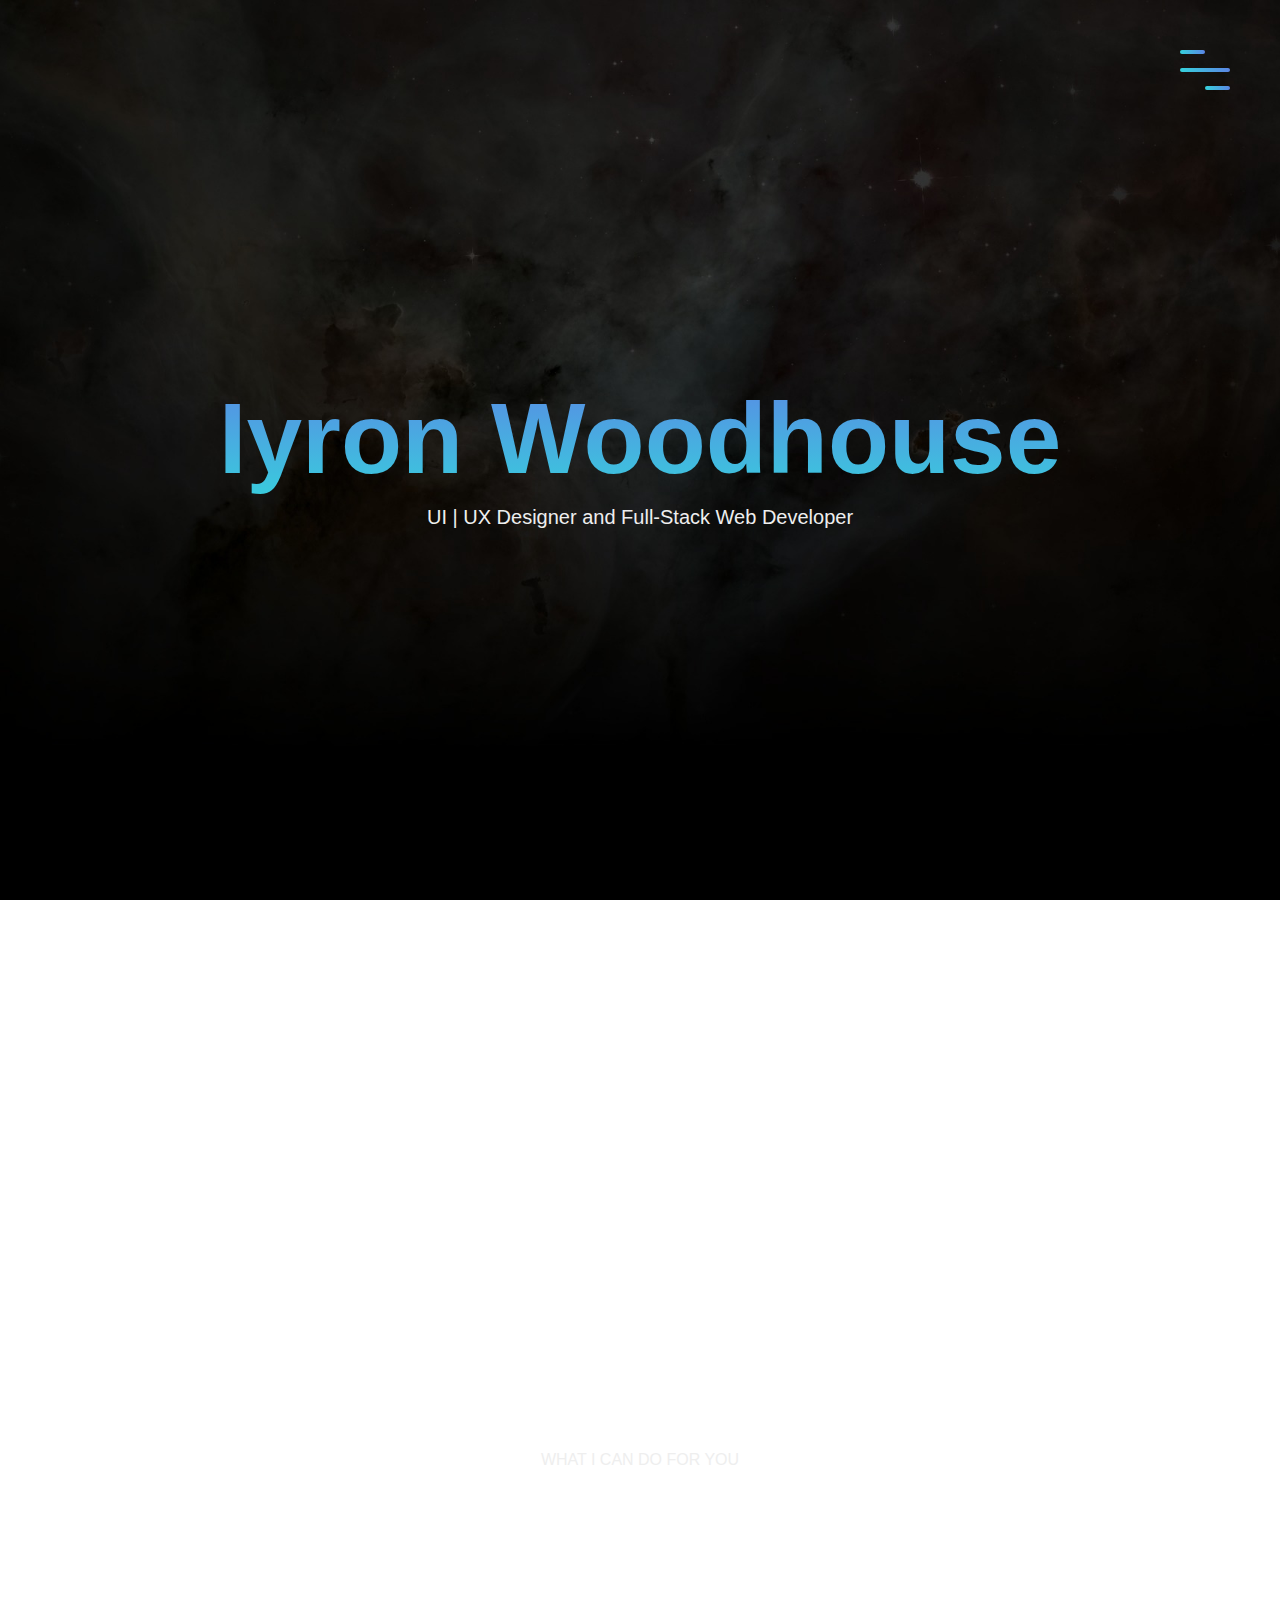
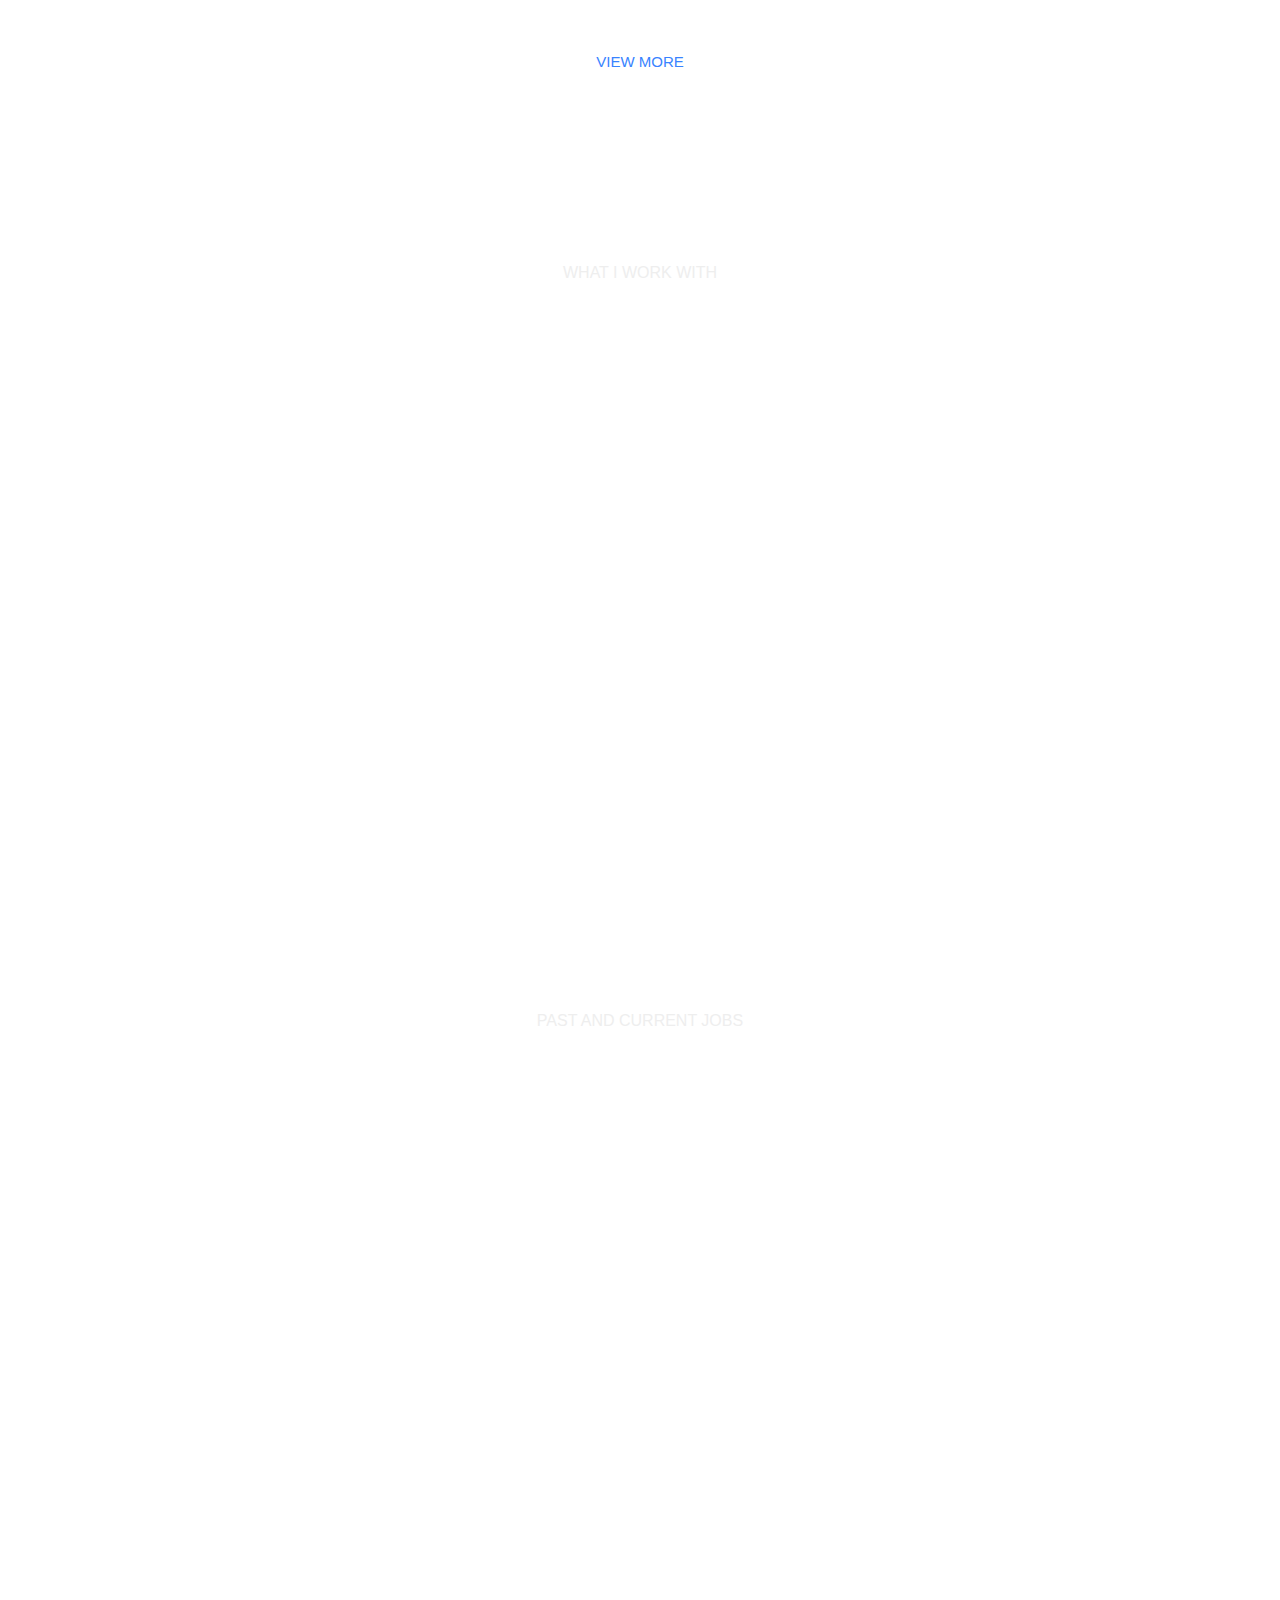
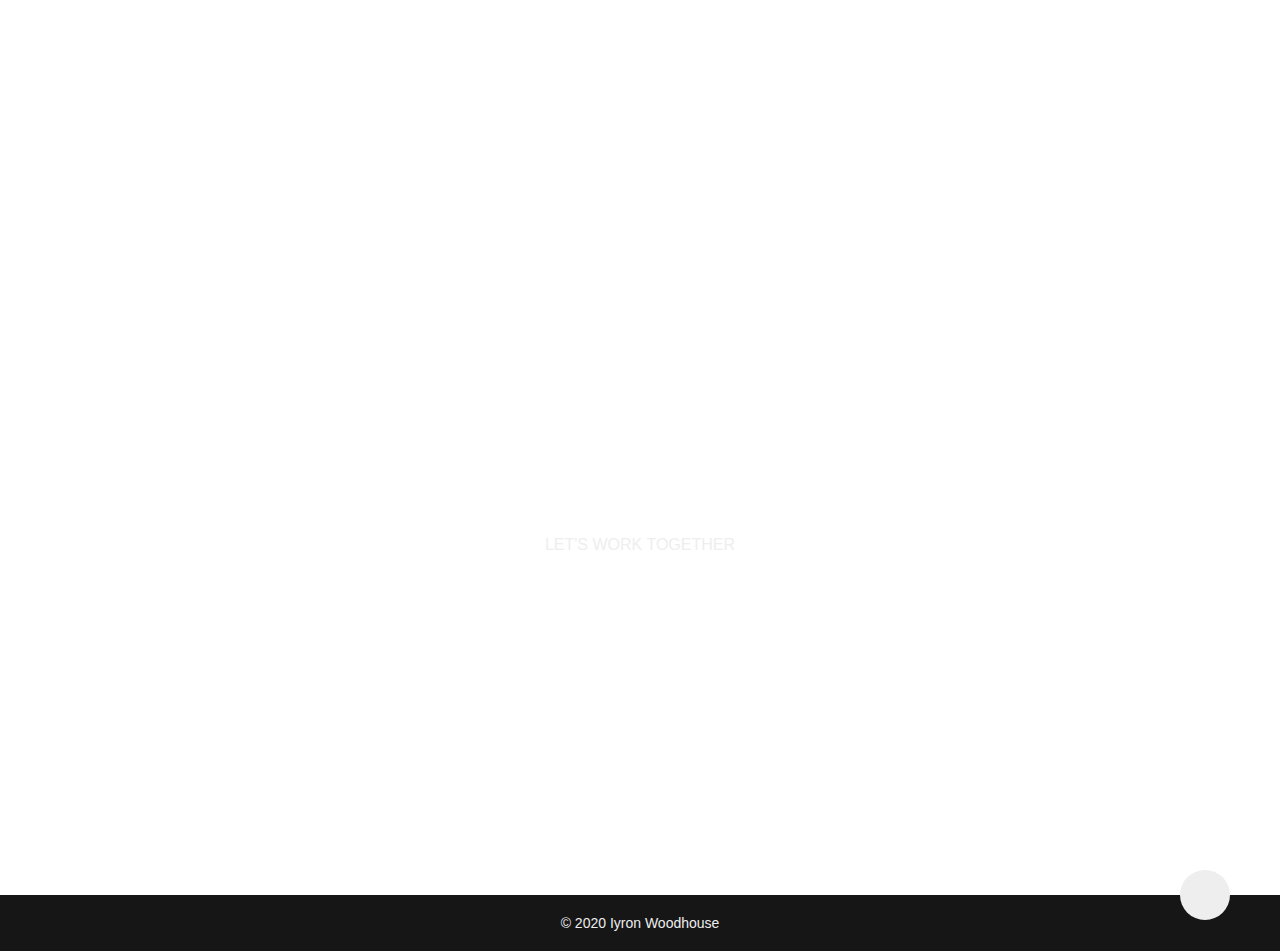
<file: index.html>
<!DOCTYPE html>
<html lang="en">
  <head>
    <meta charset="UTF-8">
    <meta name="viewport" content="width=device-width, initial-scale=1">
    <title>Iyron Woodhouse Portfolio</title>
    <link rel="icon" type="image/png" href="./images/favicon.ico">
    <link rel="stylesheet" href="https://unpkg.com/aos@next/dist/aos.css" />
    <link rel="stylesheet" href="https://use.fontawesome.com/releases/v5.7.2/css/all.css" integrity="sha384-fnmOCqbTlWIlj8LyTjo7mOUStjsKC4pOpQbqyi7RrhN7udi9RwhKkMHpvLbHG9Sr" crossorigin="anonymous">
    <link rel="stylesheet" href="main.css">
    <link href="https://fonts.googleapis.com/css?family=Indie+Flower&display=swap" rel="stylesheet">
  </head>

  <body>

    <header>
      <div class="navigationBar" id="navigationBar">
        <div class="menu-toggler">
          <div class="bar half start"></div>
          <div class="bar"></div>
          <div class="bar half end"></div>
        </div>
        <nav class="top-nav">
          <ul class="nav-list">
            <li>
              <a href="index.html" class="nav-link">Home</a>
            </li>
            <li>
              <a href="#about" class="nav-link">About</a>
            </li>
            <li>
              <a href="#services" class="nav-link">Services</a>
            </li>
            <li>
              <a href="#portfolio" class="nav-link">Portfolio</a>
            </li>
            <li>
              <a href="#skills" class="nav-link">Skills</a>
            </li>
            <li>
              <a href="#experience" class="nav-link">Experience</a>
            </li>
            <li>
              <a href="#contact" class="nav-link">Contact</a>
            </li>
          </ul>
        </nav>
      </div>
      <div class="landing-text">
        <h1>Iyron Woodhouse</h1>
        <h6>UI | UX Designer and Full-Stack Web Developer</h6>
      </div>
    </header>

    <section class="about" id="about">
      <div class="container">
        <div class="profile-img" data-aos="fade-right" data-aos-delay="100">
          <img src="images/profile-img.jpg" alt="profile">
        </div>
        <div class="about-details" data-aos="fade-left" data-aos-delay="300">
          <div class="about-heading">
            <h1>About</h1>
            <h6>Myself</h6>
          </div>
          <p>I'm a web developer from England, living in California. I have a passion for creating web apps. <br> <br>
            As a web developer, I love using my obsessive attention to detail, my deep passion for problem solving, and my mission-driven work ethic to achieve the impossible.</p>
          <div class="social-media">
            <ul class="nav-list">
              <li>
                <a href="https://www.linkedin.com/in/iyron-woodhouse-49973b122/" class="icon-link" target="_blank" rel="noopener noreferrer">
                  <i class="fab fa-linkedin" aria-hidden="true"></i>
                </a>
              </li>
              <li>
                <a href="https://github.com/W00DH0USE" class="icon-link" target="_blank" rel="noopener noreferrer">
                  <i class="fab fa-github-square"></i>
                </a>
              </li>
            </ul>
          </div>
        </div>
      </div>
    </section>

    <section class="services" id="services">
      <div class="container">
        <div class="section-heading">
          <h1>Services</h1>
          <h6>What I can do for you</h6>
        </div>
        <div class="my-skills">
          <!-- SKILL 1 -->
          <div class="skill" data-aos="fade-in" data-aos-delay="200">
            <div class="icon-container">
              <i class="fas fa-layer-group"></i>
            </div>
            <h1>Web Design</h1>
            <p>Skilled in planning a web design project from start to finish, designing a friendly user experience, creating a gorgeous web design everyone will love!</p>
          </div>
          <!-- SKILL 2 -->
          <div class="skill" data-aos="fade-in" data-aos-delay="500">
            <div class="icon-container">
              <i class="fas fa-code"></i>
            </div>
            <h1>Web Development</h1>
            <p>A digital artisan highly skilled in JavaScript and React to transform static website designs into rich, interactive, multimedia web experiences.</p>
          </div>
          <!-- SKILL 3 -->
          <div class="skill" data-aos="fade-in" data-aos-delay="800">
            <div class="icon-container">
              <i class="fas fa-chart-bar"></i>
            </div>
            <h1>Digital Marketing</h1>
            <p>Creating online campaigns that speak to target audiences using: Search Engine Optimization (SEO), social media, content and marketing.</p>
          </div>
        </div>
      </div>
    </section>

    <section class="portfolio" id="portfolio">
      <div class="container">
        <div class="section-heading">
          <h1>Portfolio</h1>
          <h6>View some of my recent work</h6>
        </div>
        <!-- PORTFOLIO ITEM 1 -->
        <div class="portfolio-item">
          <div class="portfolio-img has-margin-right" data-aos="fade-right" data-aos-delay="200">
            <img src="images/portfolio-images/Drink-Shared.png" alt="drink-shared">
          </div>
          <div class="portfolio-description" data-aos="fade-left" data-aos-delay="300">
            <h6>Web Development</h6>
            <h1>Drink-Shared</h1>
            <p>Drink-Shared allows people to look up and share drinks recipes. Users will be able to create an account that will give them access to all of the drink recipes, create and share recipes and comment on recipes.
              <br><br>
              SKILLS USED: #HTML #CSS #JavaScript #PostgreSQL #Express #Node.js
            </p>
            <a href="https://github.com/W00DH0USE/Drink-Shared" class="cta" target="_blank" rel="noopener noreferrer">Github Repo</a>
            <a href="https://drink-shared.iyronwoodhouse.now.sh/" class="cta cta-live-link" target="_blank" rel="noopener noreferrer">Live Site</a>
          </div>
        </div>
        <!-- PORTFOLIO ITEM 2 -->
        <div class="portfolio-item">
          <div class="portfolio-description has-margin-right" data-aos="fade-right" data-aos-delay="200">
            <h6>Web Development</h6>
            <h1>D'Oh! Nut Sweet's</h1>
            <p>
              D'Oh! Nut Sweets is a fully responsive mock donut and cakes online store. You can add items to the cart which is fully working and will update the quantity, tax and totals. 
              <br><br>
              SKILLS USED: #HTML #CSS #JavaScript
            </p>
            <a href="https://github.com/W00DH0USE/D-Oh-Nut-Sweets-REACT" class="cta" target="_blank" rel="noopener noreferrer">Github Repo</a>
            <a href="https://dnsweets.now.sh/" class="cta cta-live-link" target="_blank" rel="noopener noreferrer">Live Site</a>
          </div>
          <div class="portfolio-img" data-aos="fade-left" data-aos-delay="300">
            <img src="images/portfolio-images/doh-nut-sweets.png" alt="doh-nut-sweets">
          </div>
        </div>
        <!-- PORTFOLIO ITEM 3 -->
        <div class="portfolio-item">
          <div class="portfolio-img has-margin-right" data-aos="fade-right" data-aos-delay="200">
            <img src="images/portfolio-images/photography-portfolio.png" alt="photography-portfolio">
          </div>
          <div class="portfolio-description" data-aos="fade-left" data-aos-delay="300">
            <h6>Web Development</h6>
            <h1>Photography Portfolio</h1>
            <p>
              I used Bootstrap 4 as well as custom html and css to build a responsive personal portfolio website. Utilized utilities such as the grid system, carousel, animated hover effects, and much more.
              <br><br>
              SKILLS USED: #HTML #CSS #JavaScript #Bootstrap
            </p>
            <a href="https://github.com/W00DH0USE/photography-portfolio-master" class="cta" target="_blank" rel="noopener noreferrer">Github Repo</a>
            <a href="https://w00dh0use.github.io/photography-portfolio-master/" class="cta cta-live-link" target="_blank" rel="noopener noreferrer">Live Site</a>
          </div>
        </div>
        <div class="portfolio-button-container">
          <a href="portfolio.html" class="cta">View More</a>
        </div>
      </div>
    </section>

    <section class="skills" id="skills">
      <div class="container">
        <div class="section-heading">
          <h1>Skills</h1>
          <h6>What I work with</h6>
        </div>
        <div class="my-skills">
          <!-- FRONT END SKILLS -->
          <div class="skill" data-aos="fade-in" data-aos-delay="200">
            <h1>#Frontend</h1>
            <ul class="skills-list">
              <!-- SKILL ITEM -->
              <li class="skill-list-item">
                React
              </li>
              <!-- SKILL ITEM -->
              <li class="skill-list-item">
                JavaScript
              </li>
              <!-- SKILL ITEM -->
              <li class="skill-list-item">
                HTML, CSS
              </li>
              <!-- SKILL ITEM -->
              <li class="skill-list-item">
                jQuery
              </li>
              <!-- SKILL ITEM -->
              <li class="skill-list-item">
                SASS
              </li>
              <!-- SKILL ITEM -->
              <li class="skill-list-item">
                Bootstrap
              </li>
              <!-- SKILL ITEM -->
              <li class="skill-list-item">
                Responsive Web Design
              </li>
              <!-- SKILL ITEM -->
              <li class="skill-list-item">
                Version Control/Git 
              </li>
              <!-- SKILL ITEM -->
              <li class="skill-list-item">
                Testing/Debugging (Jest, Mocha)
              </li>
              <!-- SKILL ITEM -->
              <li class="skill-list-item">
                Browser Developer Tools
              </li>
            </ul>
          </div>
          <!-- BACK END SKILLS -->
          <div class="skill" data-aos="fade-in" data-aos-delay="500">
            <h1>#Backend</h1>
            <ul class="skills-list">
              <!-- SKILL ITEM -->
              <li class="skill-list-item">
                Rest API Design
              </li>
              <!-- SKILL ITEM -->
              <li class="skill-list-item">
                SQL - NoSQL Databases
              </li>
              <!-- SKILL ITEM -->
              <li class="skill-list-item">
                Object Oriented Design
              </li>
              <!-- SKILL ITEM -->
              <li class="skill-list-item">
                Data Modelling
              </li>
              <!-- SKILL ITEM -->
              <li class="skill-list-item">
                CRUD Operations
              </li>
              <!-- SKILL ITEM -->
              <li class="skill-list-item">
                Node.js - Express
              </li>
              <!-- SKILL ITEM -->
              <!-- <li class="skill-list-item">
                PHP
              </li> -->
              <!-- SKILL ITEM -->
              <li class="skill-list-item">
                Authentication / Authorization
              </li>
              <!-- SKILL ITEM -->
              <li class="skill-list-item">
                Algorithms & Data Structures
              </li>
            </ul>
          </div>
          <!-- OTHER SKILLS -->
          <div class="skill" data-aos="fade-in" data-aos-delay="800">
            <h1>#Other</h1>
            <ul class="skills-list">
              <!-- SKILL ITEM -->
              <li class="skill-list-item">
                Figma
              </li>
              <!-- SKILL ITEM -->
              <li class="skill-list-item">
                Adobe XD
              </li>
              <!-- SKILL ITEM -->
              <li class="skill-list-item">
                SEO (Search Engine Optimisation)
              </li>
              <!-- SKILL ITEM -->
              <li class="skill-list-item">
                YouTube Marketing
              </li>
              <!-- SKILL ITEM -->
              <li class="skill-list-item">
                Social Media Marketing
              </li>
              <!-- SKILL ITEM -->
              <li class="skill-list-item">
                Google Analytics
              </li>
              <!-- SKILL ITEM -->
              <li class="skill-list-item">
                Data Analysis
              </li>
              <!-- SKILL ITEM -->
              <li class="skill-list-item">
                Usability Testing
              </li>
              <!-- SKILL ITEM -->
              <li class="skill-list-item">
                User Interface (UI) Design
              </li>
            </ul>
          </div>
        </div>
      </div>
    </section>

    <section class="experience" id="experience">
      <div class="container">
        <div class="section-heading">
          <h1>Work Experience</h1>
          <h6>Past and current jobs</h6>
        </div>
        <div class="timeline" data-aos="fade-down" data-aos-delay="200">
          <ul>
            <!-- WORK EXPERIENCE 1 -->
            <li class="date" data-date="2020 - Present">
              <h1>Listium - full-stack developer</h1>
              <p>
                As a Full-Stack Developer I designed and developed the application across multiple platforms alongside 4 other engineers and developers. 
                In addition to developing, I was heavily involved in the growth-hacking, publishing, influencer marketing and social media.<br> <br>
                TOOLS USED: #React #Node #JavaScript #PostgreSQL #AWS #Google Cloud Platform #Google Analytics #Figma
              </p>
            </li>
            <!-- WORK EXPERIENCE 2 -->
            <li class="date" data-date="2017 - 2019">
              <h1>MIXED MARTIAL ARTS FIGHTER</h1>
              <p>
                As a Phuket Top Team and Compound MMA sponsored fighter, I travelled the world training and fighting for global MMA promotions.
              </p>
            </li>
            <!-- WORK EXPERIENCE 3 -->
            <li class="date" data-date="2016 - 2017">
              <h1>NZQA - RISK CASE BUSINESS ANALYST</h1>
              <p>
                I worked on a team responsible for developing and implementing a large-scale data cleanse of legacy items into a new bespoke database system.
                I collected data from internal systems and external sources, prepared it for analysis. Created effective reports, dashboards and data visualizations, and presented to senior management.
              </p>
            </li>
            <!-- WORK EXPERIENCE 4 -->
            <li class="date" data-date="2015 - 2016">
              <h1>BackPay (EQ Financial) - MANAGING DIRECTOR</h1>
              <p>
                I was responsible for supervising the data migration to a new mySQL database. 
                Ensuring that the technological resources meet the company's short and long-term needs. 
                Creating timelines for the development and deployment of all technological services.
                Optimized the lead generation through the website by implementing a new marketing strategy and reconfiguring the website.
              </p>
            </li>
            <!-- WORK EXPERIENCE 5 -->
            <li class="date" data-date="2009 - 2013">
              <h1>The Letting Bureau - CHIEF OPERATING OFFICER</h1>
              <p>
                As COO of the largest privately own real estate companies in the county in south-east Wales, I handled the day-to-day operations and administration of a business.
                I was promoted to the role after I pitched and project managed the companies rebranding initiative that resulted in becoming No. 1 in the county.
              </p>
            </li>
          </ul>
        </div>
      </div>
    </section>

    <section class="contact" id="contact">
      <div class="container">
        <div class="section-heading">
          <h1>Contact</h1>
          <h6>Let's work together</h6>
        </div>
        <div class="contacts">
          <!-- CONTACT 1 -->
          <div class="contacts-container" data-aos="fade-in" data-aos-delay="200">
            <div class="icon-contacts-container">
              <i class="fas fa-envelope"></i>
            </div>
            <a href="mailto:iyronwoodhouse@gmail.com">Email</a>
          </div>
          <!-- CONTACT 2 -->
          <div class="contacts-container" data-aos="fade-in" data-aos-delay="200">
            <div class="icon-contacts-container">
              <i class="fab fa-linkedin"></i>
            </div>
            <a href="https://www.linkedin.com/in/iyron-woodhouse-49973b122/" class="about-content-link" target="_blank" rel="noopener noreferrer">LinkedIn</a>
          </div>
          <!-- CONTACT 3 -->
          <div class="contacts-container" data-aos="fade-in" data-aos-delay="200">
            <div class="icon-contacts-container">
              <i class="fab fa-github"></i>
            </div>
            <a href="https://github.com/W00DH0USE" class="about-content-link" target="_blank" rel="noopener noreferrer">GitHub</a>
          </div>
        </div>



      </div>
    </section>

    <footer class="copyright">
      <div class="up" id="up">
        <i class="fas fa-chevron-up"></i>
      </div>
      <p>&copy; 2020 Iyron Woodhouse</p>
    </footer>

  </body>
  <script src="https://ajax.googleapis.com/ajax/libs/jquery/3.3.1/jquery.min.js"></script>
  <script src="https://unpkg.com/aos@next/dist/aos.js"></script>
  <script src="main.js"></script>
</html>
</file>
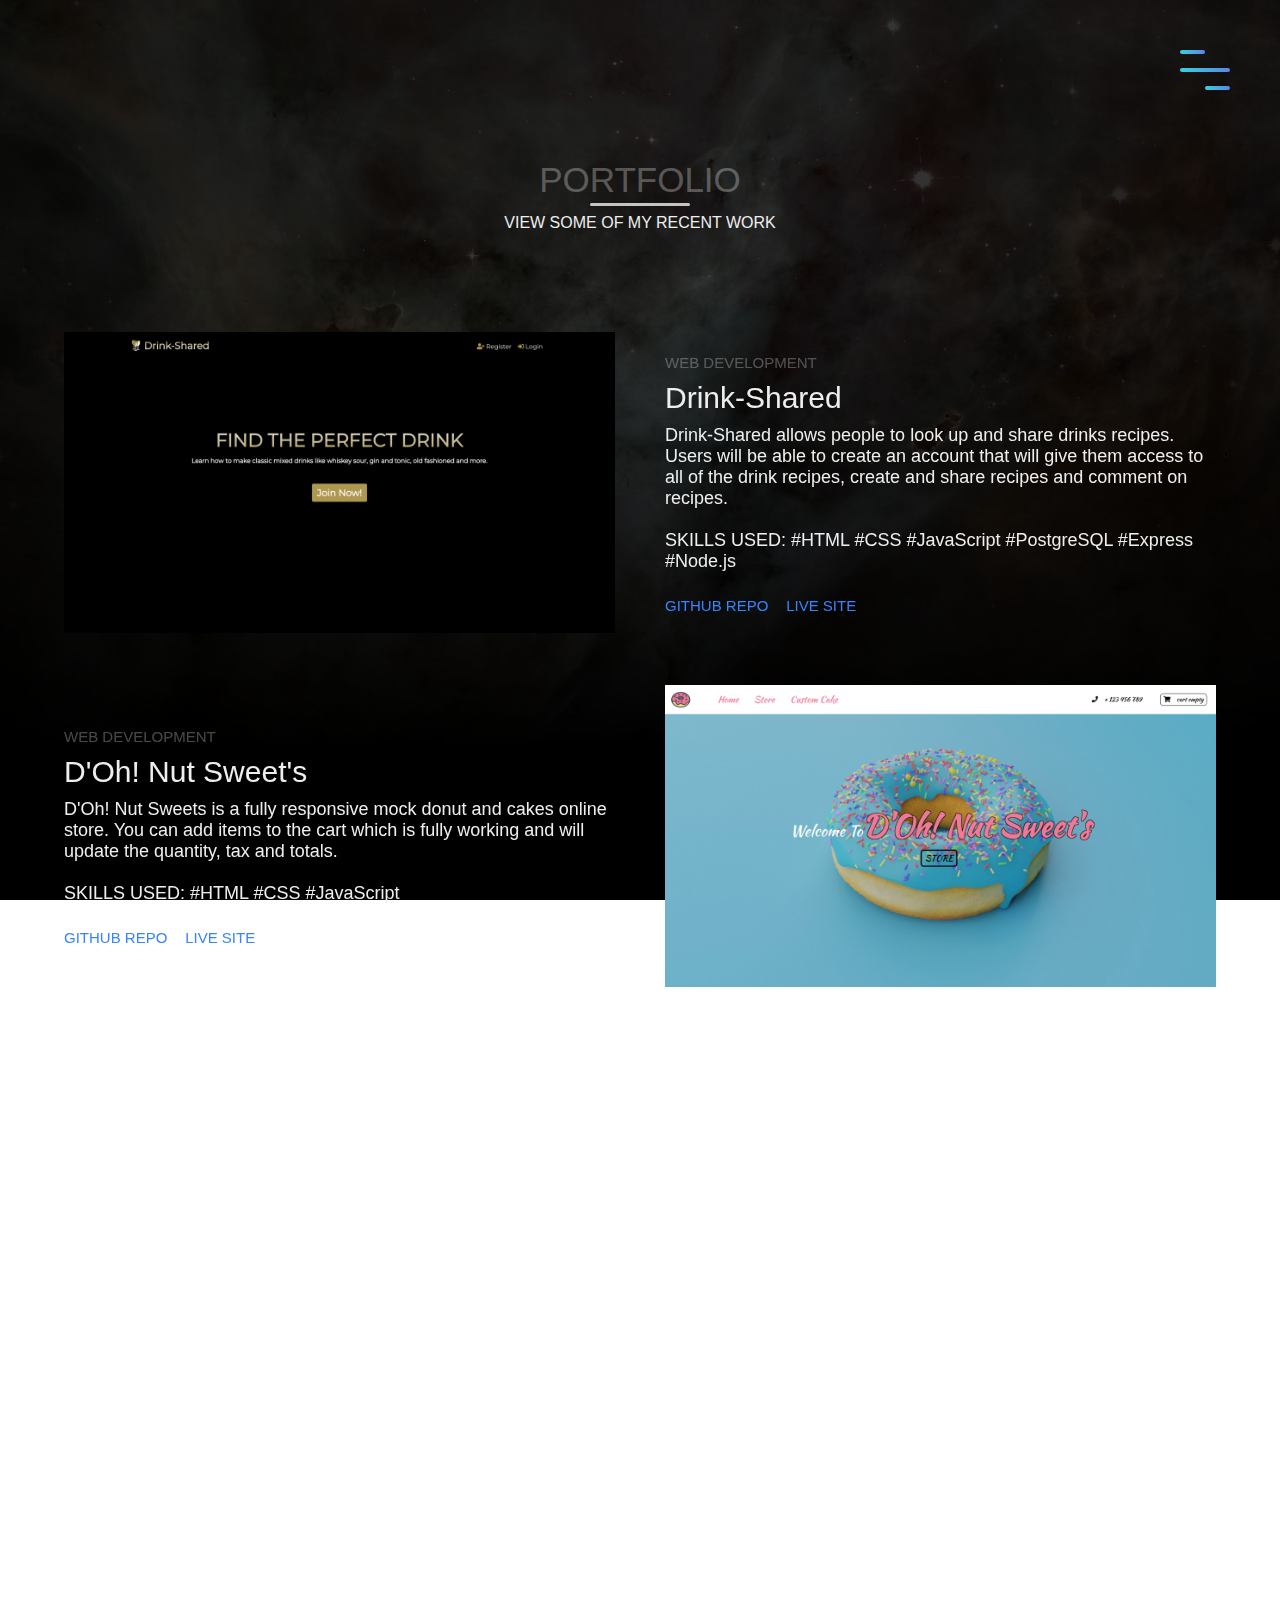
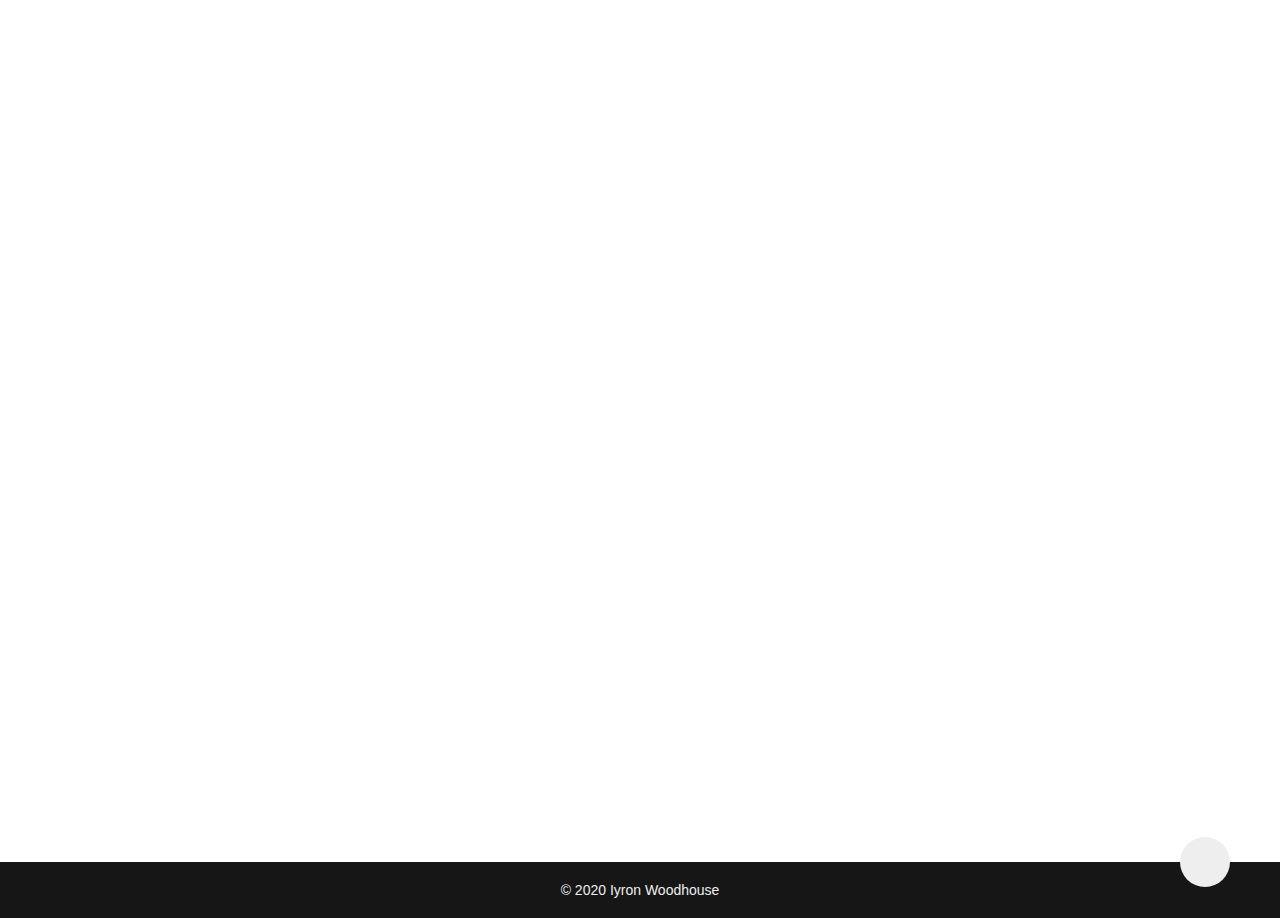
<file: portfolio.html>
<!DOCTYPE html>
<html lang="en">
  <head>
    <meta charset="UTF-8">
    <meta name="viewport" content="width=device-width, initial-scale=1">
    <title>Iyron Woodhouse Portfolio</title>
    <link rel="stylesheet" href="https://unpkg.com/aos@next/dist/aos.css" />
    <link rel="stylesheet" href="https://use.fontawesome.com/releases/v5.7.2/css/all.css" integrity="sha384-fnmOCqbTlWIlj8LyTjo7mOUStjsKC4pOpQbqyi7RrhN7udi9RwhKkMHpvLbHG9Sr" crossorigin="anonymous">
    <link rel="stylesheet" href="main.css">
    <link href="https://fonts.googleapis.com/css?family=Indie+Flower&display=swap" rel="stylesheet">
  </head>

  <body>

    <header class="portfolio-header">
      <div class="navigationBar" id="navigationBar">
        <div class="menu-toggler">
          <div class="bar half start"></div>
          <div class="bar"></div>
          <div class="bar half end"></div>
        </div>
        <nav class="top-nav">
          <ul class="nav-list">
            <li>
              <a href="index.html" class="nav-link">Home</a>
            </li>
            <li>
              <a href="index.html#about" class="nav-link">About</a>
            </li>
            <li>
              <a href="index.html#services" class="nav-link">Services</a>
            </li>
            <li>
              <a href="index.html#portfolio" class="nav-link">Portfolio</a>
            </li>
            <li>
              <a href="index.html#skills" class="nav-link">Skills</a>
            </li>
            <li>
              <a href="index.html#experience" class="nav-link">Experience</a>
            </li>
            <li>
              <a href="index.html#contact" class="nav-link">Contact</a>
            </li>
          </ul>
        </nav>
      </div>
    </header>

    <section class="portfolio" id="portfolio">
      <div class="container">
        <div class="section-heading">
          <h1>Portfolio</h1>
          <h6>View some of my recent work</h6>
        </div>
        <!-- PORTFOLIO ITEM 1 -->
        <div class="portfolio-item">
          <div class="portfolio-img has-margin-right" data-aos="fade-right" data-aos-delay="200">
            <img src="images/portfolio-images/Drink-Shared.png" alt="drink-shared">
          </div>
          <div class="portfolio-description" data-aos="fade-left" data-aos-delay="300">
            <h6>Web Development</h6>
            <h1>Drink-Shared</h1>
            <p>Drink-Shared allows people to look up and share drinks recipes. Users will be able to create an account that will give them access to all of the drink recipes, create and share recipes and comment on recipes.
              <br><br>
              SKILLS USED: #HTML #CSS #JavaScript #PostgreSQL #Express #Node.js
            </p>
            <a href="https://github.com/W00DH0USE/Drink-Shared" class="cta" target="_blank" rel="noopener noreferrer">Github Repo</a>
            <a href="https://drink-shared.iyronwoodhouse.now.sh/" class="cta cta-live-link" target="_blank" rel="noopener noreferrer">Live Site</a>
          </div>
        </div>
        <!-- PORTFOLIO ITEM 2 -->
        <div class="portfolio-item">
          <div class="portfolio-description has-margin-right" data-aos="fade-right" data-aos-delay="200">
            <h6>Web Development</h6>
            <h1>D'Oh! Nut Sweet's</h1>
            <p>
              D'Oh! Nut Sweets is a fully responsive mock donut and cakes online store. You can add items to the cart which is fully working and will update the quantity, tax and totals. 
              <br><br>
              SKILLS USED: #HTML #CSS #JavaScript
            </p>
            <a href="https://github.com/W00DH0USE/D-Oh-Nut-Sweets-REACT" class="cta" target="_blank" rel="noopener noreferrer">Github Repo</a>
            <a href="https://dnsweets.now.sh/" class="cta cta-live-link" target="_blank" rel="noopener noreferrer">Live Site</a>
          </div>
          <div class="portfolio-img" data-aos="fade-left" data-aos-delay="300">
            <img src="images/portfolio-images/doh-nut-sweets.png" alt="doh-nut-sweets">
          </div>
        </div>
        <!-- PORTFOLIO ITEM 3 -->
        <div class="portfolio-item">
          <div class="portfolio-img has-margin-right" data-aos="fade-right" data-aos-delay="200">
            <img src="images/portfolio-images/photography-portfolio.png" alt="photography-portfolio">
          </div>
          <div class="portfolio-description" data-aos="fade-left" data-aos-delay="300">
            <h6>Web Development</h6>
            <h1>Photography Portfolio</h1>
            <p>
              I used Bootstrap 4 as well as custom html and css to build a responsive personal portfolio website. Utilized utilities such as the grid system, carousel, animated hover effects, and much more.
              <br><br>
              SKILLS USED: #HTML #CSS #JavaScript #Bootstrap
            </p>
            <a href="https://github.com/W00DH0USE/photography-portfolio-master" class="cta" target="_blank" rel="noopener noreferrer">Github Repo</a>
            <a href="https://w00dh0use.github.io/photography-portfolio-master/" class="cta cta-live-link" target="_blank" rel="noopener noreferrer">Live Site</a>
          </div>
        </div>
        <!-- PORTFOLIO ITEM 4 -->
        <div class="portfolio-item">
          <div class="portfolio-description has-margin-right" data-aos="fade-right" data-aos-delay="200">
            <h6>Web Development</h6>
            <h1>Bakery Website Template</h1>
            <p>
              I used Bootstrap 4 as well as custom html and css to build a responsive bakery website. Utilized Bootstrap's powerful grid system as well as applied some simple animations to certain elements.
              <br><br>
              SKILLS USED: #HTML #CSS #JavaScript #Bootstrap
            </p>
            <a href="https://github.com/W00DH0USE/bakery-website-master" class="cta" target="_blank" rel="noopener noreferrer">Github Repo</a>
            <a href="https://w00dh0use.github.io/bakery-website-master/" class="cta cta-live-link" target="_blank" rel="noopener noreferrer">Live Site</a>
          </div>
          <div class="portfolio-img" data-aos="fade-left" data-aos-delay="300">
            <img src="images/portfolio-images/bakery-website.png" alt="bakery-website">
          </div>
        </div>
        <!-- PORTFOLIO ITEM 5 -->
        <div class="portfolio-item">
          <div class="portfolio-img has-margin-right" data-aos="fade-right" data-aos-delay="200">
            <img src="images/portfolio-images/gaming-website.png" alt="">
          </div>
          <div class="portfolio-description" data-aos="fade-left" data-aos-delay="300">
            <h6>Web Development</h6>
            <h1>Gaming Website Template</h1>
            <p>
              A video gaming themed web page, built from scratch with no libraries or frameworks, just plain HTML5, CSS3, and a little bit of JavaScript.
              <br><br>
              SKILLS USED: #HTML #CSS #JavaScript
            </p>
            <a href="https://github.com/W00DH0USE/gaming-website-master" class="cta" target="_blank" rel="noopener noreferrer">Github Repo</a>
            <a href="https://w00dh0use.github.io/gaming-website-master/" class="cta cta-live-link" target="_blank" rel="noopener noreferrer">Live Site</a>
          </div>
        </div>
        <!-- PORTFOLIO ITEM 6 -->
        <div class="portfolio-item">
          <div class="portfolio-description has-margin-right" data-aos="fade-right" data-aos-delay="200">
            <h6>Web Development</h6>
            <h1>Fitness Website Template</h1>
            <p>
              A fitness themed web page, built using plain HTML5, CSS3, and a little bit of JavaScript.
              <br><br>
              SKILLS USED: #HTML #CSS #JavaScript #wow.js
            </p>
            <a href="https://github.com/W00DH0USE/gym-website-master" class="cta" target="_blank" rel="noopener noreferrer">Github Repo</a>
            <a href="https://w00dh0use.github.io/gym-website-master/" class="cta cta-live-link" target="_blank" rel="noopener noreferrer">Live Site</a>
          </div>
          <div class="portfolio-img" data-aos="fade-left" data-aos-delay="300">
            <img src="images/portfolio-images/fitness-website.png" alt="fitness-website">
          </div>
        </div>
        <!-- PORTFOLIO ITEM 4
        <div class="portfolio-item">
          <div class="portfolio-img has-margin-right" data-aos="fade-right" data-aos-delay="200">
            <img src="images/portitem1.jpeg" alt="">
          </div>
          <div class="portfolio-description" data-aos="fade-left" data-aos-delay="300">
            <h6>Web Development</h6>
            <h1>Blog Website</h1>
            <p>Lorem ipsum dolor sit, amet consectetur adipisicing elit. A, illum?</p>
            <a href="" class="cta">View Details</a>
          </div>
        </div>
        
        <div class="portfolio-item">
          <div class="portfolio-description has-margin-right" data-aos="fade-right" data-aos-delay="200">
            <h6>Web Design</h6>
            <h1>Product Layout</h1>
            <p>Lorem ipsum dolor sit, amet consectetur adipisicing elit. A, illum?</p>
            <a href="" class="cta">View Details</a>
          </div>
          <div class="portfolio-img" data-aos="fade-left" data-aos-delay="300">
            <img src="images/portitem2.jpeg" alt="">
          </div>
        </div> 
        
        <div class="portfolio-item">
          <div class="portfolio-img has-margin-right" data-aos="fade-right" data-aos-delay="200">
            <img src="images/portitem3.jpeg" alt="">
          </div>
          <div class="portfolio-description" data-aos="fade-left" data-aos-delay="300">
            <h6>Web Design</h6>
            <h1>Product Sketch</h1>
            <p>Lorem ipsum dolor sit, amet consectetur adipisicing elit. A, illum?</p>
            <a href="" class="cta">View Details</a>
          </div>
        </div> -->
      </div>
    </section>

    <footer class="copyright">
      <div class="up" id="up">
        <i class="fas fa-chevron-up"></i>
      </div>
      <p>&copy; 2020 Iyron Woodhouse</p>
    </footer>

  </body>
  <script src="https://ajax.googleapis.com/ajax/libs/jquery/3.3.1/jquery.min.js"></script>
  <script src="https://unpkg.com/aos@next/dist/aos.js"></script>
  <script src="main.js"></script>
</html>
</file>
<file: main.css>
/*//////////////////GLOBAL//////////////////*/
/* yellow: #36d1dc */
/* pink: #5b86e5 */

* {
  margin: 0;
  padding: 0;
  box-sizing: border-box;
}

html {
  font-size: 10px;
  font-family: 'Roboto', sans-serif;
  color: #eee;
}

body {
  width: 100%;
  height: 100%;
  background: url('images/background4.jpg') no-repeat center fixed;
  background-size: cover;
}

section {
  padding: 6rem 0;
}

a {
  text-decoration: none;
  color: #eee;
}

p {
  font-size: 1.8rem;
  font-weight: 300;
}

img {
  width: 100%;
}




/*//////////////////REUSABLE//////////////////*/
.container {
  width: 90%;
  max-width: 120rem;
  height: 100%;
  margin: 0 auto;
  position: relative;
}

.section-heading {
  text-align: center;
  margin-bottom: 10rem;
}
.section-heading h1 {
  font-size: 3.5rem;
  color: rgba(255, 255, 255, .3);
  text-transform: uppercase;
  font-weight: 300;
  position: relative;
  margin-bottom: 1.4rem;
}
.section-heading h1::before,
.section-heading h1::after {
  content: '';
  position: absolute;
  bottom: -1rem;
  left: 50%;
  transform: translateX(-50%);
  background-color: rgba(255, 255, 255, .75);
  margin: 4px 0;
}
.section-heading h1::before {
  width: 10rem;
  height: 3px;
  border-radius: .8rem;
}
/* .section-heading h1::after {
  width: 1.5rem;
  height: 1.5rem;
  border-radius: 100%;
  bottom: -1.1rem;
} */
.section-heading h6 {
  font-size: 1.6rem;
  font-weight: 300;
  text-transform: uppercase;
}

.has-margin-right {
  margin-right: 5rem;
}




/*//////////////////HEADER//////////////////*/
header {
  width: 100%;
  height: 100vh;
}

.portfolio-header {
  height: 100px !important;
}

.fixedNav #navigationBar {
  position: fixed;
  top:0;
  z-index: 1500;
}

#navigationBar {
  width: 100%;
}

.top-nav {
  width: 100%;
  height: 100vh;
  position: fixed;
  top: -100vh;
  z-index: 50;
  background-color: #161616;
  border-bottom-right-radius: 100%;
  border-bottom-left-radius: 100%;
  transition: all 650ms cubic-bezier(1,0,0,1);
}
.top-nav.open {
  top: 0;
  border-radius: initial;
}

.nav-list {
  list-style: none;
  width: 100%;
  height: 100%;
  display: flex;
  justify-content: center;
  align-items: center;
}

li {
  margin: 0 2rem;
}

.nav-link {
  font-family: 'Indie Flower', sans-serif;
  font-size: 4rem;
  padding: 1rem;
}
.nav-link:hover,
.nav-link:focus {
  background: linear-gradient(to top, #36d1dc, #5b86e5);
  -webkit-background-clip: text;
  -webkit-text-fill-color: transparent;
}

.menu-toggler {
  position: absolute;
  top: 5rem;
  right: 5rem;
  width: 5rem;
  height: 4rem;
  display: flex;
  flex-direction: column;
  justify-content: space-between;
  cursor: pointer;
  z-index: 1500;
  transition: transform 650ms ease-out;
}
.menu-toggler.open {
  transform: rotate(-45deg);
}

.bar {
  background: linear-gradient(to right, #36d1dc, #5b86e5);
  width: 100%;
  height: 4px;
  border-radius: .8rem;

}
.bar.half {
  width: 50%;
}
.bar.start {
  transform-origin: right;
  transition: transform 650ms cubic-bezier(0.54, -0.81, 0.57, 0.57);
}
.open .bar.start {
  transform: rotate(-450deg) translateX(.8rem);
}
.bar.end {
  align-self: flex-end;
  transform-origin: left;
  transition: transform 650ms cubic-bezier(0.54, -0.81, 0.57, 0.57);
}
.open .bar.end {
  transform: rotate(-450deg) translateX(-.8rem);
}

.landing-text {
  position: absolute;
  top: 50%;
  left: 50%;
  transform: translate(-50%, -50%);
  width: 100%;
  text-align: center;
  z-index: 1;
}
.landing-text h1 {
  font-size: 10rem;
  /* font-family: 'Indie Flower', sans-serif; */
  background: linear-gradient(to top, #36d1dc, #5b86e5);
  -webkit-background-clip: text;
  -webkit-text-fill-color: transparent;
  padding: 1rem;
  user-select: none;
}

.landing-text h6 {
  font-size: 2rem;
  font-weight: 300;
}




/*//////////////////ABOUT//////////////////*/
.about .container {
  display: flex;
  align-items: center;
  justify-content: center;
}

.about-heading {
  text-align: center;
  text-transform: uppercase;
  line-height: 0;
  margin-bottom: 6rem;
}
.about-heading h1 {
  font-size: 10rem;
  opacity: .3;
}
.about-heading h6 {
  font-size: 2rem;
  font-weight: 300;
}

.profile-img {
  flex: 1;
  margin-right: 5rem;
}

.about-details {
  flex: 1;
}

.social-media {
  margin-top: 5rem;
}

.social-media i {
  font-size: 5rem;
  transition: color 650ms;
}
.social-media i:hover {
  background: linear-gradient(to top, #36d1dc, #5b86e5);
  -webkit-background-clip: text;
  -webkit-text-fill-color: transparent;
}




/*//////////////////SERVICES//////////////////*/
.my-skills {
  margin-top: 10rem;
  display: grid;
  grid-template-columns: repeat(auto-fit, minmax(25rem, 1fr));
  grid-gap: 2.5rem;
  text-align: center;
}

.skill {
  display: flex;
  flex-direction: column;
  justify-content: center;
  text-align: center;
  padding: 2rem;
}

.skill h1 {
  text-transform: uppercase;
  letter-spacing: 2px;
  margin: 2rem -2px 2rem 0;
}

.icon-container {
  width: 10rem;
  height: 10rem;
  /* border: 3px solid #36d1dc; */
  background-color: #5b86e5;
  margin-bottom: 2rem;
  display: flex;
  transform: rotate(45deg);
  margin-left: auto;
  margin-right: auto;
}

.icon-container i {
  color: #eee;
  font-size: 5rem;
  margin: auto;
  transform: rotate(-45deg);
}




/*//////////////////PORTFOLIO//////////////////*/
.portfolio-item {
  display: flex;
  align-items: center;
  justify-content: center;
  margin-bottom: 5rem;
}
.portfolio-item:last-child {
  margin-bottom: 0;
}

.portfolio-img {
  flex: 1;
  overflow-x: hidden;
}

.portfolio-description {
  flex: 1;
  overflow-x: hidden;
}

.portfolio-description h1 {
  font-size: 3rem;
  font-weight: 300;
  margin: 1rem 0;
}

.portfolio-description h6 {
  font-size: 1.5rem;
  text-transform: uppercase;
  font-weight: 300;
  opacity: .3;
}

.cta {
  display: inline-block;
  margin-top: 2.5rem;
  font-size: 1.5rem;
  text-transform: uppercase;
  color: #3883ff;
  transition: all 650ms;
}

.cta:hover {
  color: #2f67cd;
}

.cta-live-link {
  margin-left: 15px;
}

.portfolio-button-container {
  margin: 2rem auto;
  text-align: center;
}




/*//////////////////SKILLS//////////////////*/
.skills {
  padding-bottom: 8.2rem;
}

.skills-list {
  min-height: 330px;
  padding-left: 20%;
}

.skill-list-item {
  font-size: 1.8rem;
  font-weight: 300;
  text-align: left;
  padding: 5px 0;
}




/*//////////////////TIMELINE//////////////////*/
.timeline ul {
  border-left: 4px solid #5b86e5;
  /* border-radius: .8rem; */
  background-color: rgba(0, 0, 0, 0.05);
  margin: 0 auto;
  position: relative;
  padding: 5rem;
  list-style: none;
  text-align: left;
  width: 70%;
}

.timeline h1 {
  font-size: 2rem;
  text-transform: uppercase;
  font-weight: 300;
  margin-bottom: 1rem;
  opacity: .3;
}

.timeline .date {
  border-bottom: 1px solid rgba(255, 255, 255, 0.1);
  margin-bottom: 1rem;
  padding-bottom: 1rem;
  position: relative;
}

.timeline .date:last-of-type {
  border: none;
  padding-bottom: 0;
  margin-bottom: 0;
}

.timeline .date::before,
.timeline .date::after {
  position: absolute;
  display: block;
  top: 50%;
  transform: translateY(-50%);
}
.timeline .date::before {
  content: attr(data-date);
  left: -21rem;
  text-align: right;
  min-width: 12rem;
  font-size: 1.5rem;
}
.timeline .date::after {
  content: '';
  box-shadow: 0 0 0 4px #5b86e5;
  border-radius: 100%;
  left: -7.9rem;
  height: 1.5rem;
  width: 1.5rem;
  background-color: #5b86e5;
}




/*//////////////////CONTACT//////////////////*/
.contacts {
  margin-top: 10rem;
  display: grid;
  grid-template-columns: repeat(auto-fit, minmax(25rem, 1fr));
  grid-gap: 2.5rem;
  text-align: center;
}

.contacts-container {
  display: flex;
  flex-direction: column;
  justify-content: center;
  text-align: center;
  padding: 2rem;
}

.contacts-container a {
  font-size: 1.8rem;
  font-weight: 300;
  transition: color 650ms;
}
.contacts-container a:hover {
  color: #36d1dc;
}

.icon-contacts-container {
  width: 10rem;
  height: 10rem;
  /* border: 3px solid #36d1dc; */
  background-color: #5b86e5;
  margin-bottom: 2rem;
  display: flex;
  margin-left: auto;
  margin-right: auto;
  border-radius: 100%;
}

.icon-contacts-container i {
  color: #eee;
  font-size: 5rem;
  margin: auto;
}




/*//////////////////FOOTER//////////////////*/
.copyright {
  width: 100%;
  text-align: center;
  background-color: #161616;
  padding: 2rem 0;
  position: relative;
}
.copyright p {
  font-size: 1.4rem;
}

.up {
  position: absolute;
  width: 5rem;
  height: 5rem;
  background-color: #eee;
  top: -2.5rem;
  right: 5rem;
  border-radius: 100%;
  display: flex;
  animation: pulse 2s infinite;
  cursor: pointer;
}
.up i {
  color: #16162d;
  font-size: 2rem;
  margin: auto;
}





/*//////////////////ANIMATIONS//////////////////*/
@keyframes pulse {
  0% {
    box-shadow: 0 0 0 0 #36d1dc;
  }
  70% {
    box-shadow: 0 0 0 2rem rgba(253, 87, 191, 0);
  }
  100% {
    box-shadow: 0 0 0 0 rgba(253, 87, 191, 0);
  }
}




/*//////////////////MEDIA QUERIES//////////////////*/
@media screen and (max-width: 1398px) {
  .nav-list {
    flex-direction: column;
  }

  .nav-link {
    font-size: 4.5rem;
  }

  .nav-list li {
    margin: 2rem 0;
  }
}

@media screen and (max-width: 768px) {
  .landing-text h1 {
    font-size: 8rem;
  }

  .landing-text h6 {
    font-size: 1.7rem;
  }

  .nav-list {
    flex-direction: column;
  }

  .about-heading h1 {
    font-size: 8rem;
  }

  .section-heading h1 {
    font-size: 3rem;
  }

  .about-details .nav-list {
    flex-direction: initial;
  }

  .about-details li {
    margin: 0 2rem;
  }

  .icon-container {
    width: 7rem;
    height: 7rem;
  }
  .icon-container i {
    font-size: 4rem;
  }

  .timeline ul {
    margin: 0 0 0 auto;
  }

  .timeline .date::before {
    left: -22rem;
  }

  .timeline .date::after {
    left: -7.9rem;
  }


}

@media screen and (max-width: 600px) {
  .menu-toggler {
    top: 2rem;
    right: 2rem;
  }

  .landing-text h1 {
    font-size: 5rem;
  }

  .landing-text h6 {
    font-size: 1.4rem;
  }

  .nav-link {
    font-size: 3.5rem;
  }

  .about .container {
    flex-direction: column;
  }

  .profile-img {
    margin: 0 0 7rem 0;
  }

  .portfolio-item {
    flex-direction: column;
  }

  .portfolio-img {
    margin: 0 0 2rem 0;
    order: 1;
  }

  .portfolio-description {
    margin: 0;
    order: 2;
  }

  .timeline p {
    font-size: 1.6rem;
  }

  .timeline .date::before {
    font-size: 1.4rem;
  }
}
</file>
